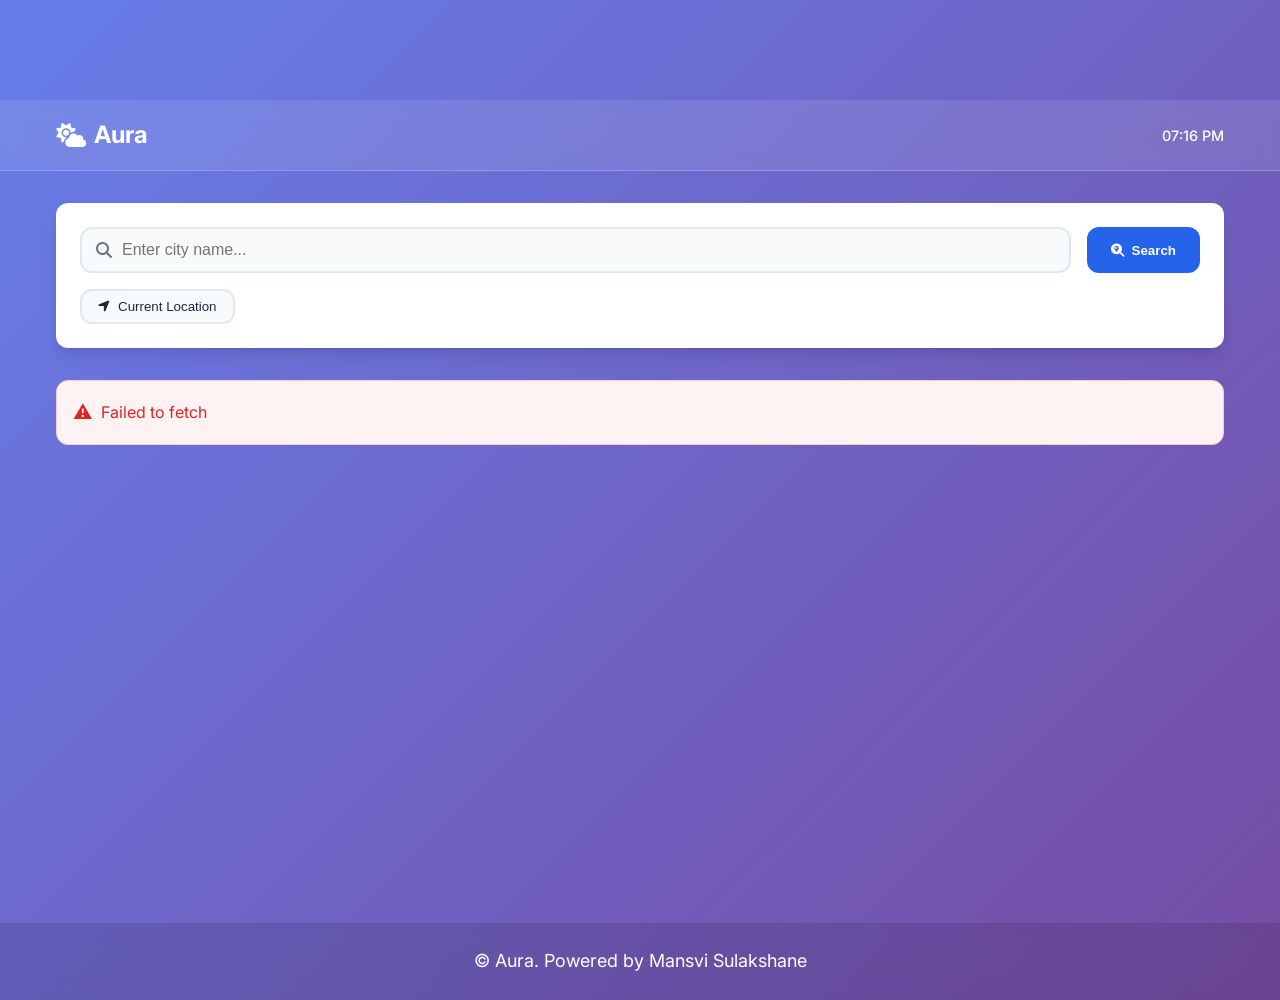
<file: index.html>
<!DOCTYPE html>
<html lang="en">

<head>
    <meta charset="UTF-8" />
    <meta name="viewport" content="width=device-width, initial-scale=1.0" />
    <title>Aura</title>
    <link rel="stylesheet" href="style.css" />
    <link rel="stylesheet" href="https://cdnjs.cloudflare.com/ajax/libs/font-awesome/6.4.0/css/all.min.css">
    <link href="https://fonts.googleapis.com/css2?family=Inter:wght@300;400;500;600;700&display=swap" rel="stylesheet">
    <style>
        /* Reset and Base Styles */
* {
    margin: 0;
    padding: 0;
    box-sizing: border-box;
}

:root {
    --primary-color: #2563eb;
    --primary-dark: #1d4ed8;
    --secondary-color: #64748b;
    --accent-color: #06b6d4;
    --text-primary: #1e293b;
    --text-secondary: #64748b;
    --bg-primary: #ffffff;
    --bg-secondary: #f8fafc;
    --bg-gradient: linear-gradient(135deg, #667eea 0%, #764ba2 100%);
    --shadow-sm: 0 1px 2px 0 rgba(0, 0, 0, 0.05);
    --shadow-md: 0 4px 6px -1px rgba(0, 0, 0, 0.1), 0 2px 4px -1px rgba(0, 0, 0, 0.06);
    --shadow-lg: 0 10px 15px -3px rgba(0, 0, 0, 0.1), 0 4px 6px -2px rgba(0, 0, 0, 0.05);
    --border-radius: 12px;
    --transition: all 0.3s ease;
}

body {
    font-family: 'Inter', sans-serif;
    background: var(--bg-gradient);
    color: var(--text-primary);
    min-height: 100vh;
    line-height: 1.6;
}

/* App Container */
.app-container {
    min-height: 100vh;
    display: flex;
    flex-direction: column;
}

/* Header */
.app-header {
    background: rgba(255, 255, 255, 0.1);
    backdrop-filter: blur(10px);
    border-bottom: 1px solid rgba(255, 255, 255, 0.2);
    padding: 1rem 0;
}

.header-content {
    max-width: 1200px;
    margin: 0 auto;
    padding: 0 1rem;
    display: flex;
    justify-content: space-between;
    align-items: center;
}

.app-title {
    font-size: 1.5rem;
    font-weight: 700;
    color: white;
    display: flex;
    align-items: center;
    gap: 0.5rem;
}

.current-time {
    color: white;
    font-weight: 500;
    font-size: 0.9rem;
}

/* Main Content */
.main-content {
    flex: 1;
    max-width: 1200px;
    margin: 0 auto;
    padding: 2rem 1rem;
    width: 100%;
}

/* Search Section */
.search-section {
    margin-bottom: 2rem;
}

.search-container {
    background: var(--bg-primary);
    padding: 1.5rem;
    border-radius: var(--border-radius);
    box-shadow: var(--shadow-lg);
}

.search-box {
    display: flex;
    gap: 1rem;
    margin-bottom: 1rem;
    position: relative;
}

.search-icon {
    position: absolute;
    left: 1rem;
    top: 50%;
    transform: translateY(-50%);
    color: var(--text-secondary);
    z-index: 2;
}

#cityInput {
    flex: 1;
    padding: 0.75rem 1rem 0.75rem 2.5rem;
    border: 2px solid #e2e8f0;
    border-radius: var(--border-radius);
    font-size: 1rem;
    transition: var(--transition);
    background: var(--bg-secondary);
}

#cityInput:focus {
    outline: none;
    border-color: var(--primary-color);
    background: white;
    box-shadow: 0 0 0 3px rgba(37, 99, 235, 0.1);
}

.search-btn {
    background: var(--primary-color);
    color: white;
    border: none;
    padding: 0.75rem 1.5rem;
    border-radius: var(--border-radius);
    font-weight: 600;
    cursor: pointer;
    transition: var(--transition);
    display: flex;
    align-items: center;
    gap: 0.5rem;
    white-space: nowrap;
}

.search-btn:hover {
    background: var(--primary-dark);
    transform: translateY(-1px);
    box-shadow: var(--shadow-md);
}

.location-buttons {
    display: flex;
    gap: 1rem;
}

.location-btn {
    background: var(--bg-secondary);
    border: 2px solid #e2e8f0;
    padding: 0.5rem 1rem;
    border-radius: var(--border-radius);
    cursor: pointer;
    transition: var(--transition);
    display: flex;
    align-items: center;
    gap: 0.5rem;
    font-weight: 500;
    color: var(--text-primary);
}

.location-btn:hover {
    background: white;
    border-color: var(--primary-color);
}

/* Loading Spinner */
.spinner-container {
    text-align: center;
    padding: 3rem;
    display: none;
}

.spinner {
    width: 40px;
    height: 40px;
    border: 4px solid #e2e8f0;
    border-left: 4px solid var(--primary-color);
    border-radius: 50%;
    animation: spin 1s linear infinite;
    margin: 0 auto 1rem;
}

@keyframes spin {
    0% {
        transform: rotate(0deg);
    }

    100% {
        transform: rotate(360deg);
    }
}

/* Error Message */
.error-message {
    background: #fef2f2;
    border: 1px solid #fecaca;
    color: #dc2626;
    padding: 1rem;
    border-radius: var(--border-radius);
    margin-bottom: 1rem;
    display: none;
    align-items: center;
    gap: 0.5rem;
}

.error-message::before {
    content: '⚠️';
    font-size: 1.2rem;
}

/* Weather Display */
.weather-display {
    display: none;
}

.current-weather-card {
    background: var(--bg-primary);
    padding: 2rem;
    border-radius: var(--border-radius);
    box-shadow: var(--shadow-lg);
    margin-bottom: 2rem;
}

.location-info {
    text-align: center;
    margin-bottom: 2rem;
}

.city-name {
    font-size: 2rem;
    font-weight: 700;
    color: var(--text-primary);
    margin-bottom: 0.5rem;
}

.current-date {
    color: var(--text-secondary);
    font-size: 1rem;
}

.weather-main {
    display: grid;
    grid-template-columns: 1fr 1fr;
    gap: 2rem;
    align-items: center;
}

.temperature-section {
    display: flex;
    align-items: center;
    gap: 1.5rem;
}

.weather-icon {
    font-size: 4rem;
    color: var(--accent-color);
}

.temperature-info {
    text-align: left;
}

.temperature {
    font-size: 3rem;
    font-weight: 700;
    color: var(--primary-color);
    line-height: 1;
    margin-bottom: 0.5rem;
}

.description {
    font-size: 1.2rem;
    color: var(--text-secondary);
    text-transform: capitalize;
}

.weather-stats {
    display: grid;
    grid-template-columns: 1fr 1fr;
    gap: 1rem;
}

.stat-item {
    display: flex;
    align-items: center;
    gap: 1rem;
    padding: 1rem;
    background: var(--bg-secondary);
    border-radius: var(--border-radius);
    transition: var(--transition);
}

.stat-item:hover {
    background: #e2e8f0;
    transform: translateY(-2px);
}

.stat-item i {
    font-size: 1.5rem;
    color: var(--primary-color);
    width: 30px;
}

.stat-label {
    display: block;
    font-size: 0.8rem;
    color: var(--text-secondary);
    font-weight: 500;
    text-transform: uppercase;
    letter-spacing: 0.5px;
}

.stat-value {
    display: block;
    font-size: 1.1rem;
    font-weight: 600;
    color: var(--text-primary);
}

/* Info Grid */
.info-grid {
    display: grid;
    grid-template-columns: repeat(auto-fit, minmax(200px, 1fr));
    gap: 1.5rem;
    margin-bottom: 2rem;
}

.info-card {
    background: var(--bg-primary);
    padding: 1.5rem;
    border-radius: var(--border-radius);
    box-shadow: var(--shadow-md);
    transition: var(--transition);
}

.info-card:hover {
    transform: translateY(-3px);
    box-shadow: var(--shadow-lg);
}

.info-card-header {
    display: flex;
    align-items: center;
    gap: 0.75rem;
    margin-bottom: 1rem;
}

.info-card-header i {
    font-size: 1.25rem;
    color: var(--primary-color);
}

.info-card-header h3 {
    font-size: 0.9rem;
    font-weight: 600;
    color: var(--text-secondary);
    text-transform: uppercase;
    letter-spacing: 0.5px;
}

.info-card-value {
    font-size: 1.5rem;
    font-weight: 700;
    color: var(--text-primary);
}

/* Forecast Section */
.forecast-section {
    display: none;
}

.section-title {
    font-size: 1.5rem;
    font-weight: 600;
    color: white;
    margin-bottom: 1.5rem;
    text-align: center;
}

.forecast-container {
    display: grid;
    grid-template-columns: repeat(auto-fit, minmax(150px, 1fr));
    gap: 1rem;
}

.forecast-item {
    background: rgba(255, 255, 255, 0.1);
    backdrop-filter: blur(10px);
    padding: 1.5rem;
    border-radius: var(--border-radius);
    text-align: center;
    color: white;
    transition: var(--transition);
}

.forecast-item:hover {
    background: rgba(255, 255, 255, 0.2);
    transform: translateY(-2px);
}

.forecast-day {
    font-weight: 600;
    margin-bottom: 0.5rem;
    font-size: 0.9rem;
}

.forecast-date {
    font-size: 0.8rem;
    opacity: 0.8;
    margin-bottom: 1rem;
}

.forecast-icon {
    font-size: 2rem;
    margin-bottom: 0.5rem;
}

.forecast-temp {
    font-size: 1.25rem;
    font-weight: 600;
    margin-bottom: 0.25rem;
}

.forecast-desc {
    font-size: 0.8rem;
    opacity: 0.9;
    text-transform: capitalize;
}

/* Footer */
.app-footer {
    background: rgba(0, 0, 0, 0.1);
    backdrop-filter: blur(10px);
    color: white;
    text-align: center;
    padding: 1.5rem;
    margin-top: auto;
}

/* Responsive Design */
@media (max-width: 768px) {
    .header-content {
        flex-direction: column;
        gap: 1rem;
        text-align: center;
    }

    .weather-main {
        grid-template-columns: 1fr;
        gap: 1.5rem;
    }

    .temperature-section {
        justify-content: center;
        text-align: center;
    }

    .weather-stats {
        grid-template-columns: 1fr;
    }

    .search-box {
        flex-direction: column;
    }

    .search-btn {
        justify-content: center;
    }

    .info-grid {
        grid-template-columns: repeat(2, 1fr);
    }

    .forecast-container {
        grid-template-columns: repeat(2, 1fr);
    }
}

@media (max-width: 480px) {
    .main-content {
        padding: 1rem;
    }

    .current-weather-card {
        padding: 1.5rem;
    }

    .city-name {
        font-size: 1.5rem;
    }

    .temperature {
        font-size: 2.5rem;
    }

    .info-grid {
        grid-template-columns: 1fr;
    }

    .forecast-container {
        grid-template-columns: 1fr;
    }

    .location-buttons {
        flex-direction: column;
    }
}

/* Dark mode support */
@media (prefers-color-scheme: dark) {
    :root {
        --bg-primary: #1e293b;
        --bg-secondary: #334155;
        --text-primary: #f1f5f9;
        --text-secondary: #cbd5e1;
    }

    body {
        background: linear-gradient(135deg, #0f172a 0%, #1e293b 100%);
    }
}

/* Animation classes */
.fade-in {
    animation: fadeIn 0.5s ease-in;
}

@keyframes fadeIn {
    from {
        opacity: 0;
        transform: translateY(20px);
    }

    to {
        opacity: 1;
        transform: translateY(0);
    }
}

.slide-in {
    animation: slideIn 0.5s ease-out;
}

@keyframes slideIn {
    from {
        transform: translateX(-100%);
    }

    to {
        transform: translateX(0);
    }
}
    </style>
</head>

<body>
    <div class="app-container">
        <!-- Header -->
        <header class="app-header">
            <div class="header-content">
                <h1 class="app-title">
                    <i class="fas fa-cloud-sun"></i>
                    Aura
                </h1>
                <div class="current-time" id="currentTime"></div>
            </div>
        </header>

        <!-- Main Content -->
        <main class="main-content">
            <!-- Search Section -->
            <section class="search-section">
                <div class="search-container">
                    <div class="search-box">
                        <i class="fas fa-search search-icon"></i>
                        <input type="text" id="cityInput" placeholder="Enter city name..." autocomplete="off" />
                        <button id="searchBtn" class="search-btn">
                            <i class="fas fa-search-location"></i>
                            Search
                        </button>
                    </div>
                    <div class="location-buttons">
                        <button id="currentLocationBtn" class="location-btn">
                            <i class="fas fa-location-arrow"></i>
                            Current Location
                        </button>
                    </div>
                </div>
            </section>

            <!-- Loading & Error States -->
            <div class="spinner-container" id="loadingSpinner">
                <div class="spinner"></div>
                <p>Fetching weather data...</p>
            </div>

            <div class="error-message" id="errorMessage"></div>

            <!-- Weather Display -->
            <section class="weather-display" id="weatherDisplay">
                <!-- Current Weather -->
                <div class="current-weather-card">
                    <div class="location-info">
                        <h2 id="cityName" class="city-name">Your City</h2>
                        <p id="currentDate" class="current-date"></p>
                    </div>

                    <div class="weather-main">
                        <div class="temperature-section">
                            <div class="weather-icon" id="weatherIcon">
                                <i class="fas fa-sun"></i>
                            </div>
                            <div class="temperature-info">
                                <div id="temperature" class="temperature">--°C</div>
                                <div id="description" class="description">Weather information</div>
                            </div>
                        </div>

                        <div class="weather-stats">
                            <div class="stat-item">
                                <i class="fas fa-temperature-high"></i>
                                <div>
                                    <span class="stat-label">Feels Like</span>
                                    <span id="feelsLike" class="stat-value">--°C</span>
                                </div>
                            </div>
                            <div class="stat-item">
                                <i class="fas fa-tint"></i>
                                <div>
                                    <span class="stat-label">Humidity</span>
                                    <span id="humidity" class="stat-value">--%</span>
                                </div>
                            </div>
                            <div class="stat-item">
                                <i class="fas fa-wind"></i>
                                <div>
                                    <span class="stat-label">Wind Speed</span>
                                    <span id="windSpeed" class="stat-value">-- km/h</span>
                                </div>
                            </div>
                            <div class="stat-item">
                                <i class="fas fa-compress-alt"></i>
                                <div>
                                    <span class="stat-label">Pressure</span>
                                    <span id="pressure" class="stat-value">-- hPa</span>
                                </div>
                            </div>
                        </div>
                    </div>
                </div>

                <!-- Additional Info Cards -->
                <div class="info-grid">
                    <div class="info-card">
                        <div class="info-card-header">
                            <i class="fas fa-eye"></i>
                            <h3>Visibility</h3>
                        </div>
                        <div id="visibility" class="info-card-value">-- km</div>
                    </div>

                    <div class="info-card">
                        <div class="info-card-header">
                            <i class="fas fa-cloud"></i>
                            <h3>Cloudiness</h3>
                        </div>
                        <div id="cloudiness" class="info-card-value">--%</div>
                    </div>

                    <div class="info-card">
                        <div class="info-card-header">
                            <i class="fas fa-sun"></i>
                            <h3>UV Index</h3>
                        </div>
                        <div id="uvIndex" class="info-card-value">--</div>
                    </div>

                    <div class="info-card">
                        <div class="info-card-header">
                            <i class="fas fa-wind"></i>
                            <h3>Wind Direction</h3>
                        </div>
                        <div id="windDirection" class="info-card-value">--°</div>
                    </div>
                </div>
            </section>

            <!-- Forecast Section -->
            <section class="forecast-section" id="forecastSection">
                <h3 class="section-title">5-Day Forecast</h3>
                <div class="forecast-container" id="forecastContainer">
                    <!-- Forecast items will be dynamically added here -->
                </div>
            </section>
        </main>

        <!-- Footer -->
        <footer class="app-footer">
            <p>&copy; Aura. Powered by Mansvi Sulakshane</p>
        </footer>
    </div>

    <script src="script.js"></script>
</body>
<script>
    // API Configuration
const API_KEY = "ecbfeb6a79825fdfe9839b9cf485df9f";
const BASE_URL = "https://api.openweathermap.org/data/2.5";

// DOM Elements
const elements = {
    cityInput: document.getElementById('cityInput'),
    searchBtn: document.getElementById('searchBtn'),
    currentLocationBtn: document.getElementById('currentLocationBtn'),
    loadingSpinner: document.getElementById('loadingSpinner'),
    errorMessage: document.getElementById('errorMessage'),
    weatherDisplay: document.getElementById('weatherDisplay'),
    forecastSection: document.getElementById('forecastSection'),
    forecastContainer: document.getElementById('forecastContainer'),
    currentTime: document.getElementById('currentTime'),
    currentDate: document.getElementById('currentDate')
};

// Weather data elements
const weatherElements = {
    cityName: document.getElementById('cityName'),
    temperature: document.getElementById('temperature'),
    description: document.getElementById('description'),
    weatherIcon: document.getElementById('weatherIcon'),
    feelsLike: document.getElementById('feelsLike'),
    humidity: document.getElementById('humidity'),
    windSpeed: document.getElementById('windSpeed'),
    pressure: document.getElementById('pressure'),
    visibility: document.getElementById('visibility'),
    cloudiness: document.getElementById('cloudiness'),
    uvIndex: document.getElementById('uvIndex'),
    windDirection: document.getElementById('windDirection')
};

// Weather icon mapping
const weatherIcons = {
    '01d': 'fas fa-sun',           // clear sky day
    '01n': 'fas fa-moon',          // clear sky night
    '02d': 'fas fa-cloud-sun',     // few clouds day
    '02n': 'fas fa-cloud-moon',    // few clouds night
    '03d': 'fas fa-cloud',         // scattered clouds
    '03n': 'fas fa-cloud',         // scattered clouds
    '04d': 'fas fa-cloud',         // broken clouds
    '04n': 'fas fa-cloud',         // broken clouds
    '09d': 'fas fa-cloud-rain',    // shower rain
    '09n': 'fas fa-cloud-rain',    // shower rain
    '10d': 'fas fa-cloud-sun-rain',// rain day
    '10n': 'fas fa-cloud-moon-rain',// rain night
    '11d': 'fas fa-bolt',          // thunderstorm
    '11n': 'fas fa-bolt',          // thunderstorm
    '13d': 'fas fa-snowflake',     // snow
    '13n': 'fas fa-snowflake',     // snow
    '50d': 'fas fa-smog',          // mist
    '50n': 'fas fa-smog'           // mist
};

// Initialize app
class WeatherApp {
    constructor() {
        this.currentUnit = 'metric';
        this.init();
    }

    init() {
        this.setupEventListeners();
        this.updateDateTime();
        this.loadLastCity();

        // Update time every minute
        setInterval(() => this.updateDateTime(), 60000);
    }

    setupEventListeners() {
        elements.searchBtn.addEventListener('click', () => this.handleSearch());
        elements.currentLocationBtn.addEventListener('click', () => this.getCurrentLocation());
        elements.cityInput.addEventListener('keypress', (e) => {
            if (e.key === 'Enter') this.handleSearch();
        });
    }

    updateDateTime() {
        const now = new Date();
        elements.currentTime.textContent = now.toLocaleTimeString('en-US', {
            hour: '2-digit',
            minute: '2-digit',
            hour12: true
        });
        elements.currentDate.textContent = now.toLocaleDateString('en-US', {
            weekday: 'long',
            year: 'numeric',
            month: 'long',
            day: 'numeric'
        });
    }

    async handleSearch() {
        const city = elements.cityInput.value.trim();
        if (!city) {
            this.showError('Please enter a city name');
            return;
        }

        await this.getWeatherData(city);
    }

    getCurrentLocation() {
        if (!navigator.geolocation) {
            this.showError('Geolocation is not supported by your browser');
            return;
        }

        this.setLoading(true);

        navigator.geolocation.getCurrentPosition(
            async (position) => {
                const { latitude, longitude } = position.coords;
                await this.getWeatherByCoords(latitude, longitude);
            },
            (error) => {
                this.setLoading(false);
                this.showError('Unable to retrieve your location');
                console.error('Geolocation error:', error);
            }
        );
    }

    async getWeatherData(city) {
        this.setLoading(true);
        this.hideError();

        try {
            const [currentWeather, forecast] = await Promise.all([
                this.fetchCurrentWeather(city),
                this.fetchForecast(city)
            ]);

            this.displayWeatherData(currentWeather);
            this.displayForecastData(forecast);
            this.saveLastCity(city);

        } catch (error) {
            this.showError(error.message);
        } finally {
            this.setLoading(false);
        }
    }

    async getWeatherByCoords(lat, lon) {
        this.setLoading(true);
        this.hideError();

        try {
            const [currentWeather, forecast] = await Promise.all([
                this.fetchWeatherByCoords(lat, lon),
                this.fetchForecastByCoords(lat, lon)
            ]);

            this.displayWeatherData(currentWeather);
            this.displayForecastData(forecast);
            elements.cityInput.value = currentWeather.name;
            this.saveLastCity(currentWeather.name);

        } catch (error) {
            this.showError(error.message);
        } finally {
            this.setLoading(false);
        }
    }

    async fetchCurrentWeather(city) {
        const response = await fetch(
            `${BASE_URL}/weather?q=${city}&units=${this.currentUnit}&appid=${API_KEY}`
        );

        if (!response.ok) {
            throw new Error('City not found. Please check the spelling.');
        }

        return await response.json();
    }

    async fetchForecast(city) {
        const response = await fetch(
            `${BASE_URL}/forecast?q=${city}&units=${this.currentUnit}&appid=${API_KEY}`
        );

        if (!response.ok) {
            throw new Error('Unable to fetch forecast data');
        }

        return await response.json();
    }

    async fetchWeatherByCoords(lat, lon) {
        const response = await fetch(
            `${BASE_URL}/weather?lat=${lat}&lon=${lon}&units=${this.currentUnit}&appid=${API_KEY}`
        );

        if (!response.ok) {
            throw new Error('Unable to fetch weather data for your location');
        }

        return await response.json();
    }

    async fetchForecastByCoords(lat, lon) {
        const response = await fetch(
            `${BASE_URL}/forecast?lat=${lat}&lon=${lon}&units=${this.currentUnit}&appid=${API_KEY}`
        );

        if (!response.ok) {
            throw new Error('Unable to fetch forecast data for your location');
        }

        return await response.json();
    }

    displayWeatherData(data) {
        // Update main weather information
        weatherElements.cityName.textContent = `${data.name}, ${data.sys.country}`;
        weatherElements.temperature.textContent = `${Math.round(data.main.temp)}°C`;
        weatherElements.description.textContent = data.weather[0].description;

        // Update weather icon
        const iconClass = weatherIcons[data.weather[0].icon] || 'fas fa-cloud';
        weatherElements.weatherIcon.innerHTML = `<i class="${iconClass}"></i>`;

        // Update weather stats
        weatherElements.feelsLike.textContent = `${Math.round(data.main.feels_like)}°C`;
        weatherElements.humidity.textContent = `${data.main.humidity}%`;
        weatherElements.windSpeed.textContent = `${Math.round(data.wind.speed * 3.6)} km/h`;
        weatherElements.pressure.textContent = `${data.main.pressure} hPa`;
        weatherElements.visibility.textContent = `${(data.visibility / 1000).toFixed(1)} km`;
        weatherElements.cloudiness.textContent = `${data.clouds.all}%`;
        weatherElements.windDirection.textContent = `${data.wind.deg || 0}°`;

        // Show weather display with animation
        elements.weatherDisplay.style.display = 'block';
        elements.weatherDisplay.classList.add('fade-in');

        // Remove animation class after it completes
        setTimeout(() => {
            elements.weatherDisplay.classList.remove('fade-in');
        }, 500);
    }

    displayForecastData(data) {
        elements.forecastContainer.innerHTML = '';

        // Get daily forecasts (one per day at 12:00)
        const dailyForecasts = data.list.filter(item =>
            item.dt_txt.includes('12:00:00')
        ).slice(0, 5);

        dailyForecasts.forEach(forecast => {
            const date = new Date(forecast.dt * 1000);
            const dayName = date.toLocaleDateString('en-US', { weekday: 'short' });
            const dateStr = date.toLocaleDateString('en-US', { month: 'short', day: 'numeric' });

            const iconClass = weatherIcons[forecast.weather[0].icon] || 'fas fa-cloud';

            const forecastItem = document.createElement('div');
            forecastItem.className = 'forecast-item fade-in';
            forecastItem.innerHTML = `
                <div class="forecast-day">${dayName}</div>
                <div class="forecast-date">${dateStr}</div>
                <div class="forecast-icon"><i class="${iconClass}"></i></div>
                <div class="forecast-temp">${Math.round(forecast.main.temp)}°C</div>
                <div class="forecast-desc">${forecast.weather[0].description}</div>
            `;

            elements.forecastContainer.appendChild(forecastItem);
        });

        // Show forecast section
        elements.forecastSection.style.display = 'block';
    }

    setLoading(isLoading) {
        if (isLoading) {
            elements.loadingSpinner.style.display = 'block';
            elements.weatherDisplay.style.display = 'none';
            elements.forecastSection.style.display = 'none';
        } else {
            elements.loadingSpinner.style.display = 'none';
        }
    }

    showError(message) {
        elements.errorMessage.textContent = message;
        elements.errorMessage.style.display = 'flex';
        elements.weatherDisplay.style.display = 'none';
        elements.forecastSection.style.display = 'none';
    }

    hideError() {
        elements.errorMessage.style.display = 'none';
    }

    saveLastCity(city) {
        localStorage.setItem('lastCity', city);
    }

    loadLastCity() {
        const lastCity = localStorage.getItem('lastCity');
        if (lastCity) {
            elements.cityInput.value = lastCity;
            this.getWeatherData(lastCity);
        } else {
            // Default city
            this.getWeatherData('London');
        }
    }
}

// Initialize the app when DOM is loaded
document.addEventListener('DOMContentLoaded', () => {
    new WeatherApp();
});

// Utility function for wind direction
function getWindDirection(degrees) {
    const directions = ['N', 'NE', 'E', 'SE', 'S', 'SW', 'W', 'NW'];
    const index = Math.round(degrees / 45) % 8;
    return directions[index];
}
</script>

</html>
</file>
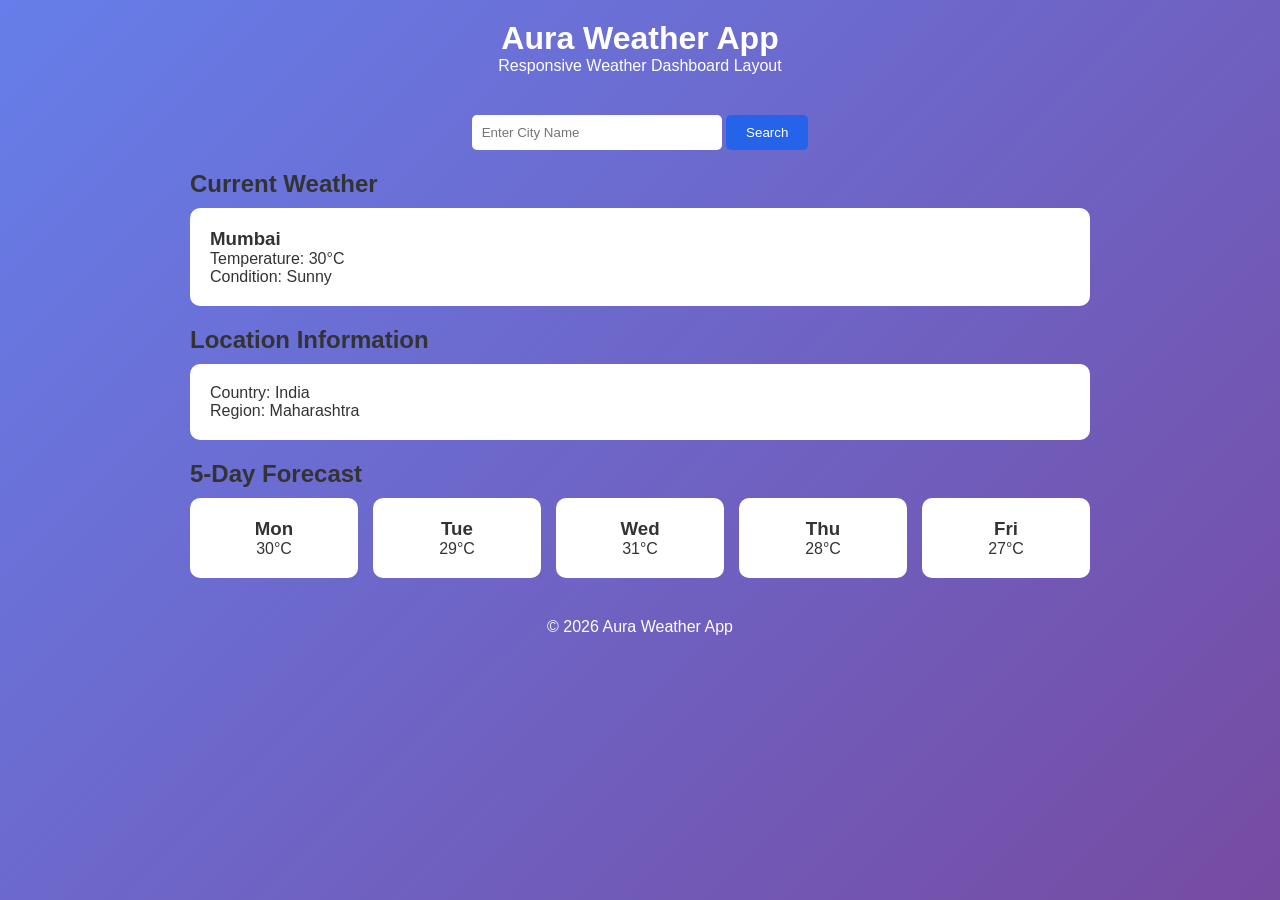
<file: week2.html>
<!DOCTYPE html>
<html lang="en">
<head>
    <meta charset="UTF-8">
    <meta name="viewport" content="width=device-width, initial-scale=1.0">
    <title>Aura Weather App</title>

    <style>
        * {
            margin: 0;
            padding: 0;
            box-sizing: border-box;
        }

        body {
            font-family: Arial, sans-serif;
            background: linear-gradient(135deg, #667eea, #764ba2);
            min-height: 100vh;
            color: #333;
        }

        header {
            text-align: center;
            color: white;
            padding: 20px;
        }

        .search-section {
            text-align: center;
            margin: 20px;
        }

        .search-section input {
            padding: 10px;
            width: 250px;
            border: none;
            border-radius: 5px;
        }

        .search-section button {
            padding: 10px 20px;
            border: none;
            border-radius: 5px;
            background: #2563eb;
            color: white;
            cursor: pointer;
        }

        .current-weather,
        .location-section,
        .forecast-section {
            margin: 20px auto;
            width: 90%;
            max-width: 900px;
        }

        .weather-card,
        .location-card {
            background: white;
            padding: 20px;
            border-radius: 10px;
            margin-top: 10px;
        }

        .forecast-container {
            display: flex;
            gap: 15px;
            flex-wrap: wrap;
            margin-top: 10px;
        }

        .forecast-card {
            background: white;
            padding: 20px;
            border-radius: 10px;
            flex: 1;
            min-width: 120px;
            text-align: center;
        }

        footer {
            text-align: center;
            color: white;
            padding: 20px;
        }

        /* Responsive Design */
        @media (max-width: 768px) {
            .forecast-container {
                flex-direction: column;
            }

            .search-section input {
                width: 100%;
                max-width: 300px;
            }

            .search-section button {
                margin-top: 10px;
            }
        }
    </style>
</head>

<body>

    <!-- Header -->
    <header>
        <h1>Aura Weather App</h1>
        <p>Responsive Weather Dashboard Layout</p>
    </header>

    <!-- Search Section -->
    <section class="search-section">
        <input type="text" placeholder="Enter City Name">
        <button>Search</button>
    </section>

    <!-- Current Weather Section -->
    <section class="current-weather">
        <h2>Current Weather</h2>
        <div class="weather-card">
            <h3>Mumbai</h3>
            <p>Temperature: 30°C</p>
            <p>Condition: Sunny</p>
        </div>
    </section>

    <!-- Location Section -->
    <section class="location-section">
        <h2>Location Information</h2>
        <div class="location-card">
            <p>Country: India</p>
            <p>Region: Maharashtra</p>
        </div>
    </section>

    <!-- Forecast Section -->
    <section class="forecast-section">
        <h2>5-Day Forecast</h2>

        <div class="forecast-container">
            <div class="forecast-card">
                <h3>Mon</h3>
                <p>30°C</p>
            </div>

            <div class="forecast-card">
                <h3>Tue</h3>
                <p>29°C</p>
            </div>

            <div class="forecast-card">
                <h3>Wed</h3>
                <p>31°C</p>
            </div>

            <div class="forecast-card">
                <h3>Thu</h3>
                <p>28°C</p>
            </div>

            <div class="forecast-card">
                <h3>Fri</h3>
                <p>27°C</p>
            </div>
        </div>
    </section>

    <footer>
        <p>© 2026 Aura Weather App</p>
    </footer>

    <script>
        console.log("Week 2 Layout Design Completed Successfully");
    </script>

</body>
</html>
</file>
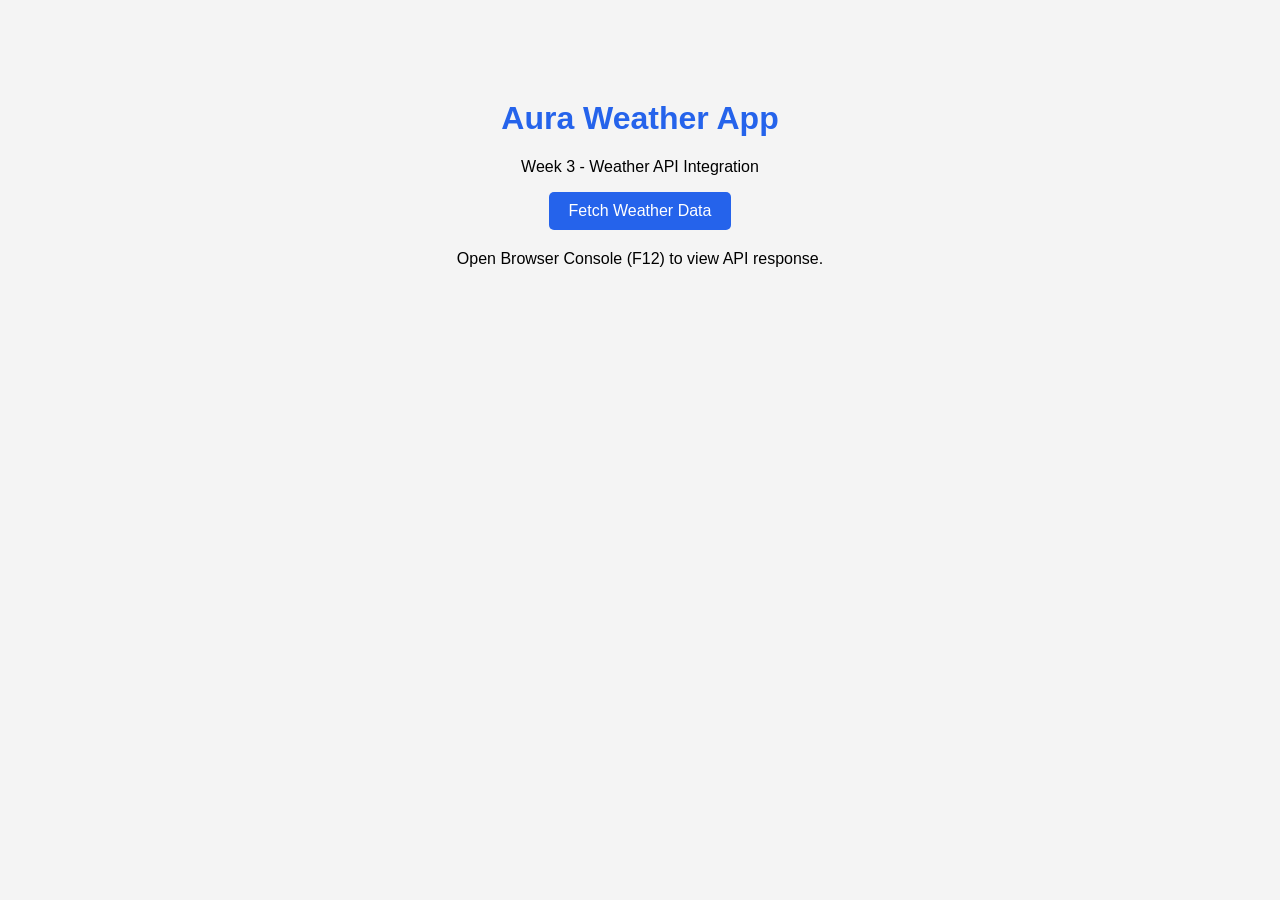
<file: week3.html>
<!DOCTYPE html>
<html lang="en">
<head>
    <meta charset="UTF-8">
    <meta name="viewport" content="width=device-width, initial-scale=1.0">
    <title>Aura Weather App - Week 3</title>

    <style>
        body {
            font-family: Arial, sans-serif;
            text-align: center;
            margin-top: 100px;
            background-color: #f4f4f4;
        }

        h1 {
            color: #2563eb;
        }

        button {
            padding: 10px 20px;
            background-color: #2563eb;
            color: white;
            border: none;
            border-radius: 5px;
            cursor: pointer;
            font-size: 16px;
        }

        button:hover {
            background-color: #1d4ed8;
        }

        p {
            margin-top: 20px;
        }
    </style>
</head>
<body>

    <h1>Aura Weather App</h1>
    <p>Week 3 - Weather API Integration</p>

    <button onclick="getWeather()">Fetch Weather Data</button>

    <p>Open Browser Console (F12) to view API response.</p>

    <script>
        // Replace with your OpenWeatherMap API Key
        const API_KEY = "YOUR_API_KEY";

        async function getWeather() {
            const city = "Mumbai";

            try {
                const response = await fetch(
                    `https://api.openweathermap.org/data/2.5/weather?q=${city}&appid=${API_KEY}&units=metric`
                );

                const data = await response.json();

                console.log("Weather API Response:");
                console.log(data);

                alert("Weather data fetched successfully! Check Console (F12).");

            } catch (error) {
                console.error("Error fetching weather data:", error);
            }
        }
    </script>

</body>
</html>
</file>
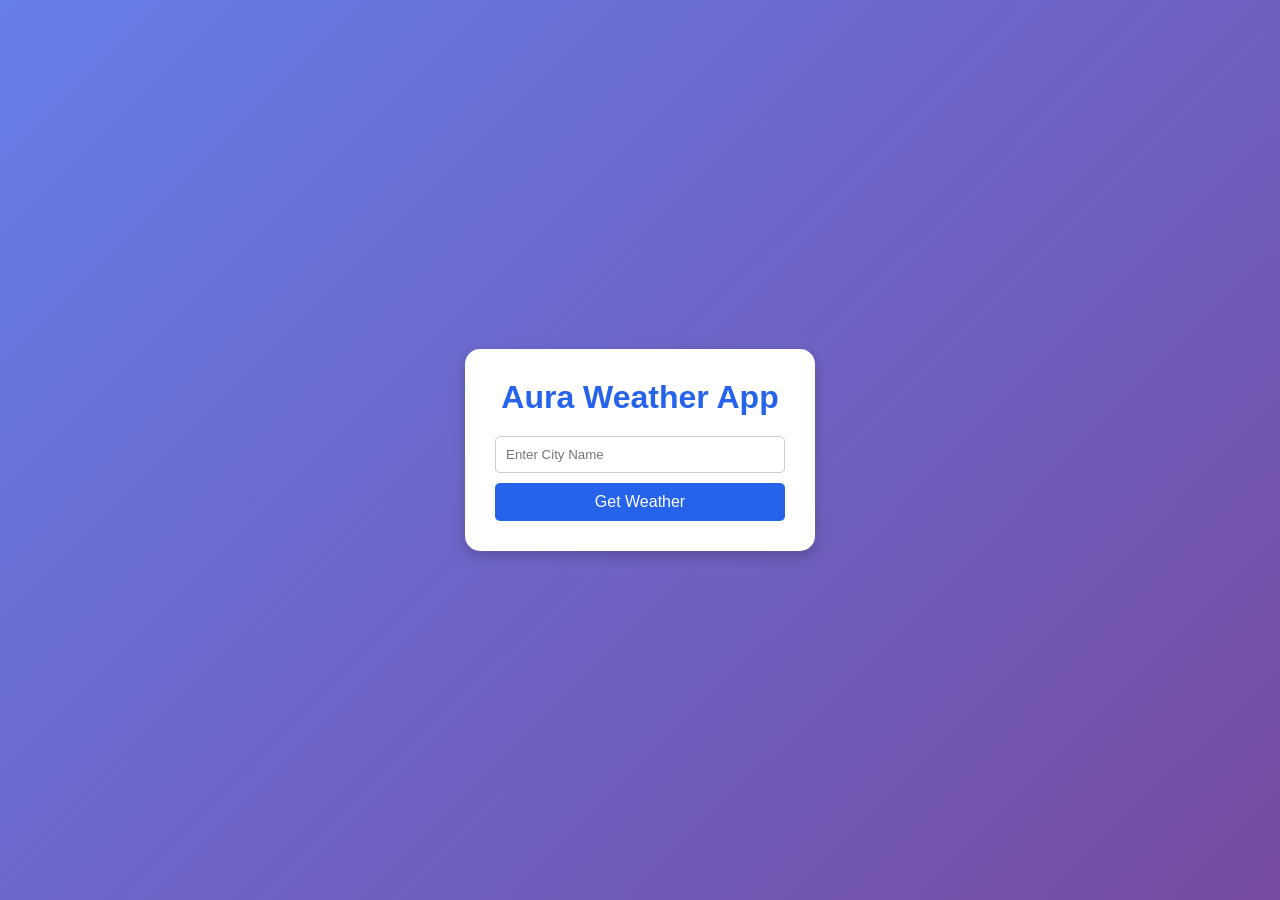
<file: week4.html>
<!DOCTYPE html>
<html lang="en">
<head>
    <meta charset="UTF-8">
    <meta name="viewport" content="width=device-width, initial-scale=1.0">
    <title>Aura Weather App - Week 4</title>

    <style>
        *{
            margin:0;
            padding:0;
            box-sizing:border-box;
        }

        body{
            font-family:Arial, sans-serif;
            background:linear-gradient(135deg,#667eea,#764ba2);
            min-height:100vh;
            display:flex;
            justify-content:center;
            align-items:center;
        }

        .container{
            background:white;
            padding:30px;
            border-radius:15px;
            box-shadow:0 5px 15px rgba(0,0,0,0.2);
            width:350px;
            text-align:center;
        }

        h1{
            margin-bottom:20px;
            color:#2563eb;
        }

        input{
            width:100%;
            padding:10px;
            margin-bottom:10px;
            border:1px solid #ccc;
            border-radius:5px;
        }

        button{
            width:100%;
            padding:10px;
            border:none;
            background:#2563eb;
            color:white;
            border-radius:5px;
            cursor:pointer;
            font-size:16px;
        }

        button:hover{
            background:#1d4ed8;
        }

        .weather-card{
            margin-top:20px;
            padding:20px;
            background:#f4f4f4;
            border-radius:10px;
            display:none;
        }

        .weather-card h2{
            color:#333;
            margin-bottom:10px;
        }

        .weather-info{
            font-size:18px;
            margin:8px 0;
        }
    </style>
</head>
<body>

<div class="container">

    <h1>Aura Weather App</h1>

    <input type="text" id="cityInput" placeholder="Enter City Name">

    <button onclick="getWeather()">Get Weather</button>

    <div class="weather-card" id="weatherCard">
        <h2 id="cityName"></h2>

        <div class="weather-info">
            🌡 Temperature:
            <span id="temperature"></span>
        </div>

        <div class="weather-info">
            💧 Humidity:
            <span id="humidity"></span>
        </div>

        <div class="weather-info">
            ☁ Condition:
            <span id="condition"></span>
        </div>
    </div>

</div>

<script>

const API_KEY = "YOUR_API_KEY";

async function getWeather(){

    const city = document.getElementById("cityInput").value;

    if(city === ""){
        alert("Please enter a city name");
        return;
    }

    try{

        const response = await fetch(
            `https://api.openweathermap.org/data/2.5/weather?q=${city}&appid=${API_KEY}&units=metric`
        );

        const data = await response.json();

        console.log(data);

        // Extract relevant data
        const temperature = data.main.temp;
        const humidity = data.main.humidity;
        const condition = data.weather[0].main;

        // Update UI
        document.getElementById("cityName").innerText = data.name;
        document.getElementById("temperature").innerText = temperature + " °C";
        document.getElementById("humidity").innerText = humidity + "%";
        document.getElementById("condition").innerText = condition;

        document.getElementById("weatherCard").style.display = "block";

    }catch(error){
        console.error(error);
        alert("Unable to fetch weather data.");
    }
}

</script>

</body>
</html>
</file>
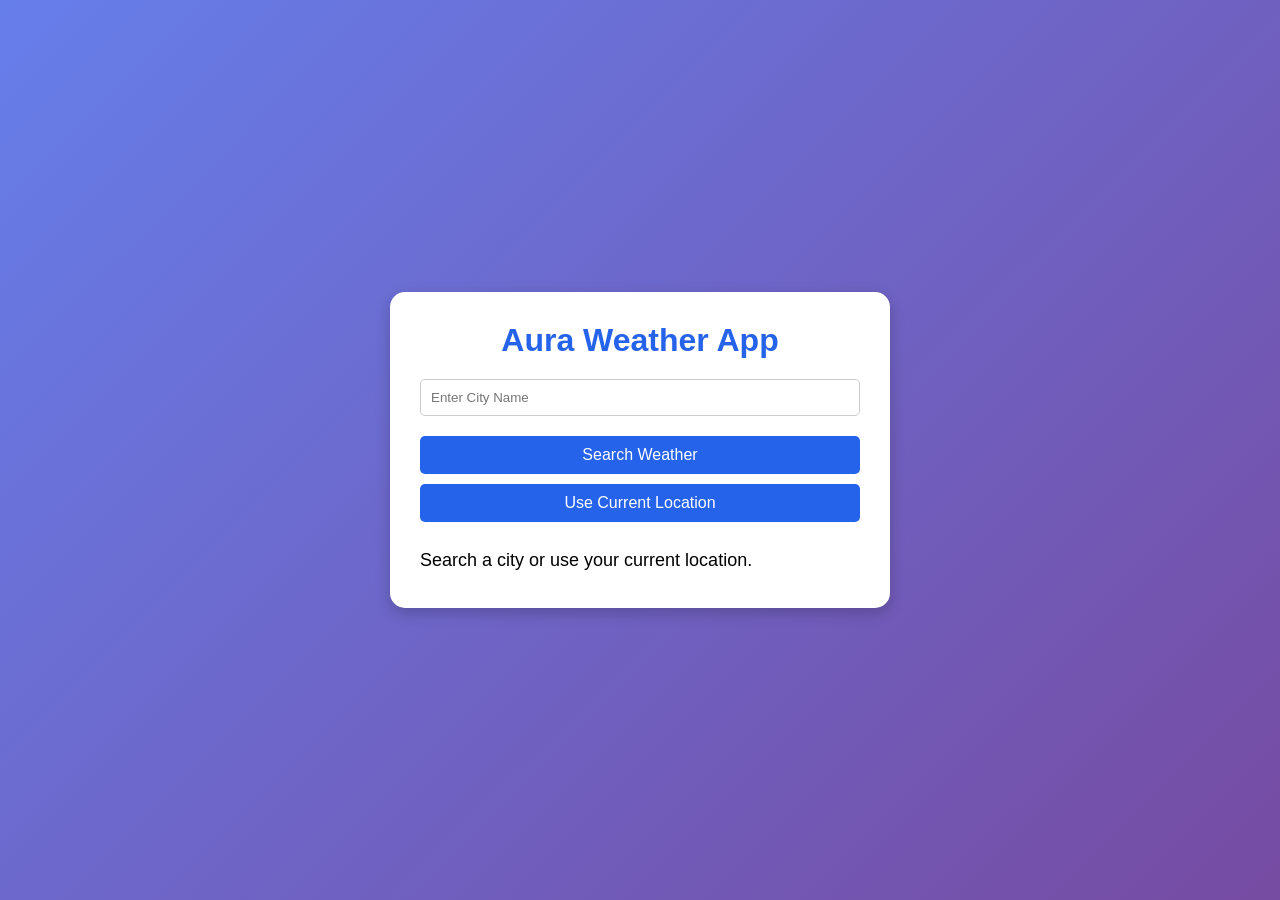
<file: week7.html>
<!DOCTYPE html>
<html lang="en">
<head>
<meta charset="UTF-8">
<meta name="viewport" content="width=device-width, initial-scale=1.0">
<title>Aura Weather App - Week 7</title>

<style>
*{
    margin:0;
    padding:0;
    box-sizing:border-box;
}

body{
    font-family:Arial,sans-serif;
    background:linear-gradient(135deg,#667eea,#764ba2);
    min-height:100vh;
    display:flex;
    justify-content:center;
    align-items:center;
    padding:20px;
}

.container{
    width:100%;
    max-width:500px;
}

.card{
    background:white;
    padding:30px;
    border-radius:15px;
    box-shadow:0 5px 15px rgba(0,0,0,0.2);
}

h1{
    text-align:center;
    color:#2563eb;
    margin-bottom:20px;
}

input{
    width:100%;
    padding:10px;
    border:1px solid #ccc;
    border-radius:5px;
    margin-bottom:10px;
}

button{
    width:100%;
    padding:10px;
    margin-top:10px;
    border:none;
    border-radius:5px;
    background:#2563eb;
    color:white;
    cursor:pointer;
    font-size:16px;
}

button:hover{
    background:#1d4ed8;
}

.weather{
    margin-top:20px;
    line-height:2;
    font-size:18px;
}

.loading{
    display:none;
    text-align:center;
    color:#2563eb;
    margin-top:15px;
    font-weight:bold;
}

.error{
    display:none;
    margin-top:15px;
    padding:10px;
    background:#ffe5e5;
    color:#d00000;
    border-radius:5px;
}

.success{
    color:#2563eb;
    font-weight:bold;
}
</style>
</head>
<body>

<div class="container">

    <div class="card">

        <h1>Aura Weather App</h1>

        <input type="text" id="cityInput"
        placeholder="Enter City Name">

        <button onclick="getWeather()">
            Search Weather
        </button>

        <button onclick="getLocationWeather()">
            Use Current Location
        </button>

        <div class="loading" id="loading">
            Loading weather data...
        </div>

        <div class="error" id="errorBox"></div>

        <div class="weather" id="weatherResult">
            Search a city or use your current location.
        </div>

    </div>

</div>

<script>

const API_KEY = "YOUR_API_KEY";

const loading =
document.getElementById("loading");

const errorBox =
document.getElementById("errorBox");

const weatherResult =
document.getElementById("weatherResult");

function showLoading(){
    loading.style.display = "block";
    errorBox.style.display = "none";
}

function hideLoading(){
    loading.style.display = "none";
}

function showError(message){
    errorBox.style.display = "block";
    errorBox.textContent = message;
}

async function getWeather(){

    const city =
    document.getElementById("cityInput").value.trim();

    if(city === ""){
        showError("Please enter a city name.");
        return;
    }

    const url =
    `https://api.openweathermap.org/data/2.5/weather?q=${city}&appid=${API_KEY}&units=metric`;

    fetchWeather(url);
}

function getLocationWeather(){

    if(!navigator.geolocation){
        showError("Geolocation is not supported by your browser.");
        return;
    }

    showLoading();

    navigator.geolocation.getCurrentPosition(

        (position)=>{

            const lat = position.coords.latitude;
            const lon = position.coords.longitude;

            const url =
            `https://api.openweathermap.org/data/2.5/weather?lat=${lat}&lon=${lon}&appid=${API_KEY}&units=metric`;

            fetchWeather(url);
        },

        ()=>{
            hideLoading();
            showError("Unable to retrieve your location.");
        }
    );
}

async function fetchWeather(url){

    showLoading();

    try{

        const response = await fetch(url);

        if(!response.ok){
            throw new Error("City not found or API request failed.");
        }

        const data = await response.json();

        weatherResult.innerHTML = `
            <p class="success">📍 ${data.name}</p>
            <p>🌡 Temperature: ${data.main.temp} °C</p>
            <p>💧 Humidity: ${data.main.humidity}%</p>
            <p>☁ Condition: ${data.weather[0].main}</p>
            <p>🌬 Wind Speed: ${data.wind.speed} m/s</p>
        `;

        errorBox.style.display = "none";

    }
    catch(error){

        console.error(error);

        showError(
            "Unable to fetch weather data. Please try again later."
        );

    }
    finally{

        hideLoading();

    }
}

</script>

</body>
</html>
</file>
<file: style.css>
/* Basic Styling */

body {
    font-family: Arial, sans-serif;
    background-color: #f4f4f4;
    text-align: center;
    margin-top: 100px;
}

.container {
    background-color: white;
    width: 60%;
    margin: auto;
    padding: 30px;
    border-radius: 10px;
    box-shadow: 0px 2px 8px rgba(0,0,0,0.2);
}

h1 {
    color: #2563eb;
}

p {
    font-size: 18px;
}

button {
    padding: 10px 20px;
    background-color: #2563eb;
    color: white;
    border: none;
    border-radius: 5px;
    cursor: pointer;
}

button:hover {
    background-color: #1d4ed8;
}
</file>
